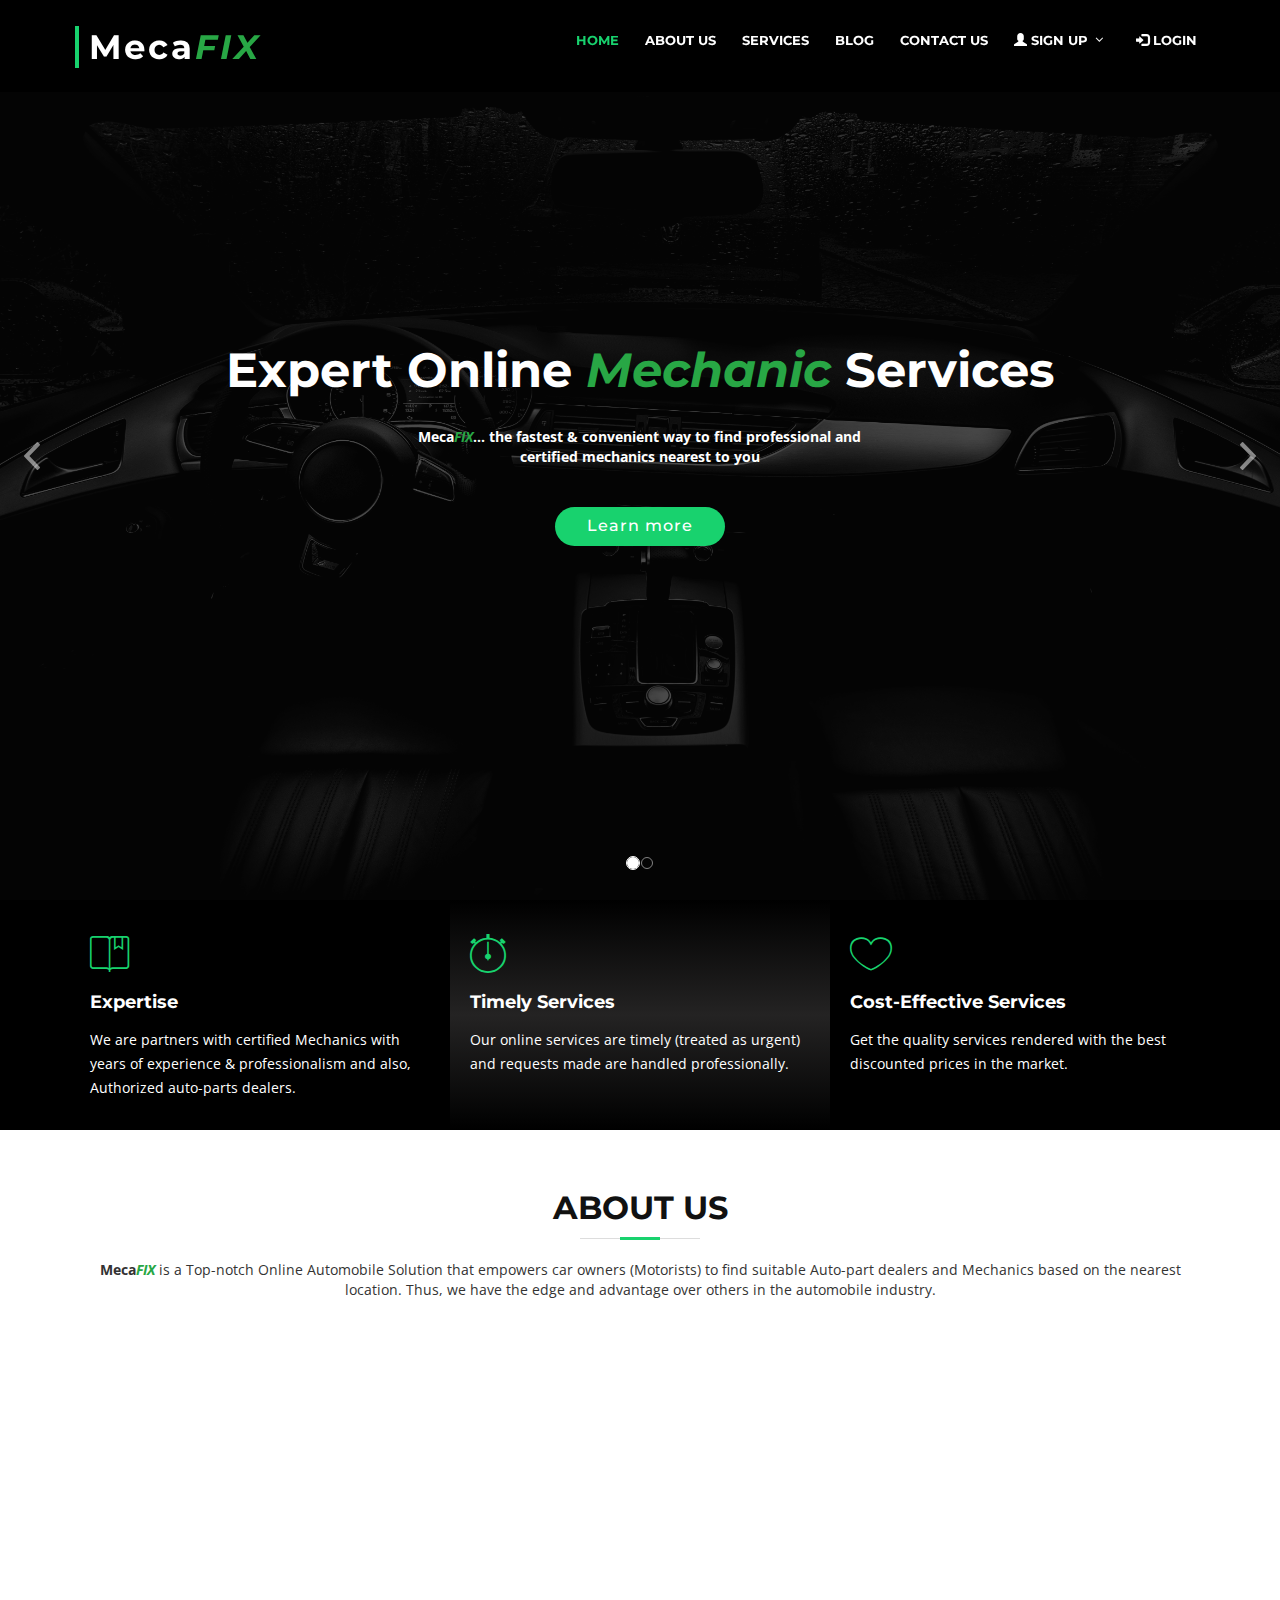
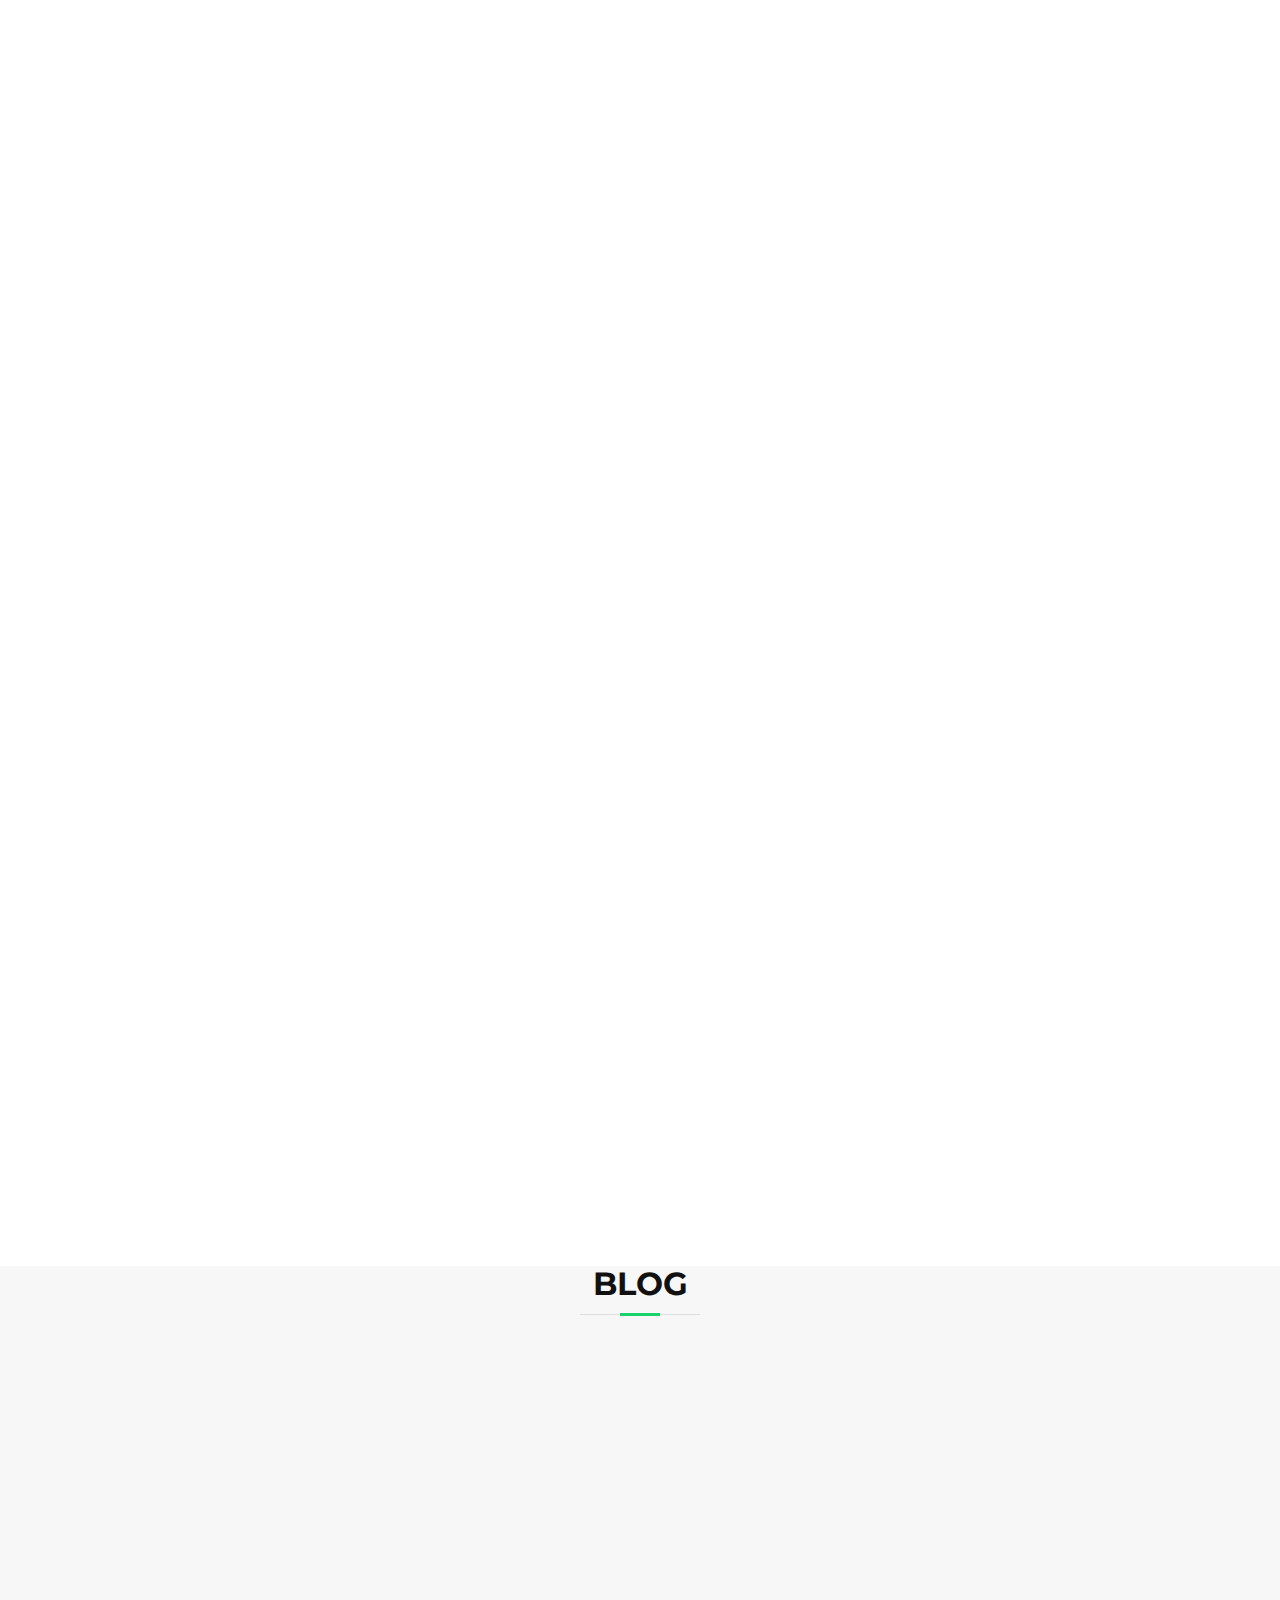
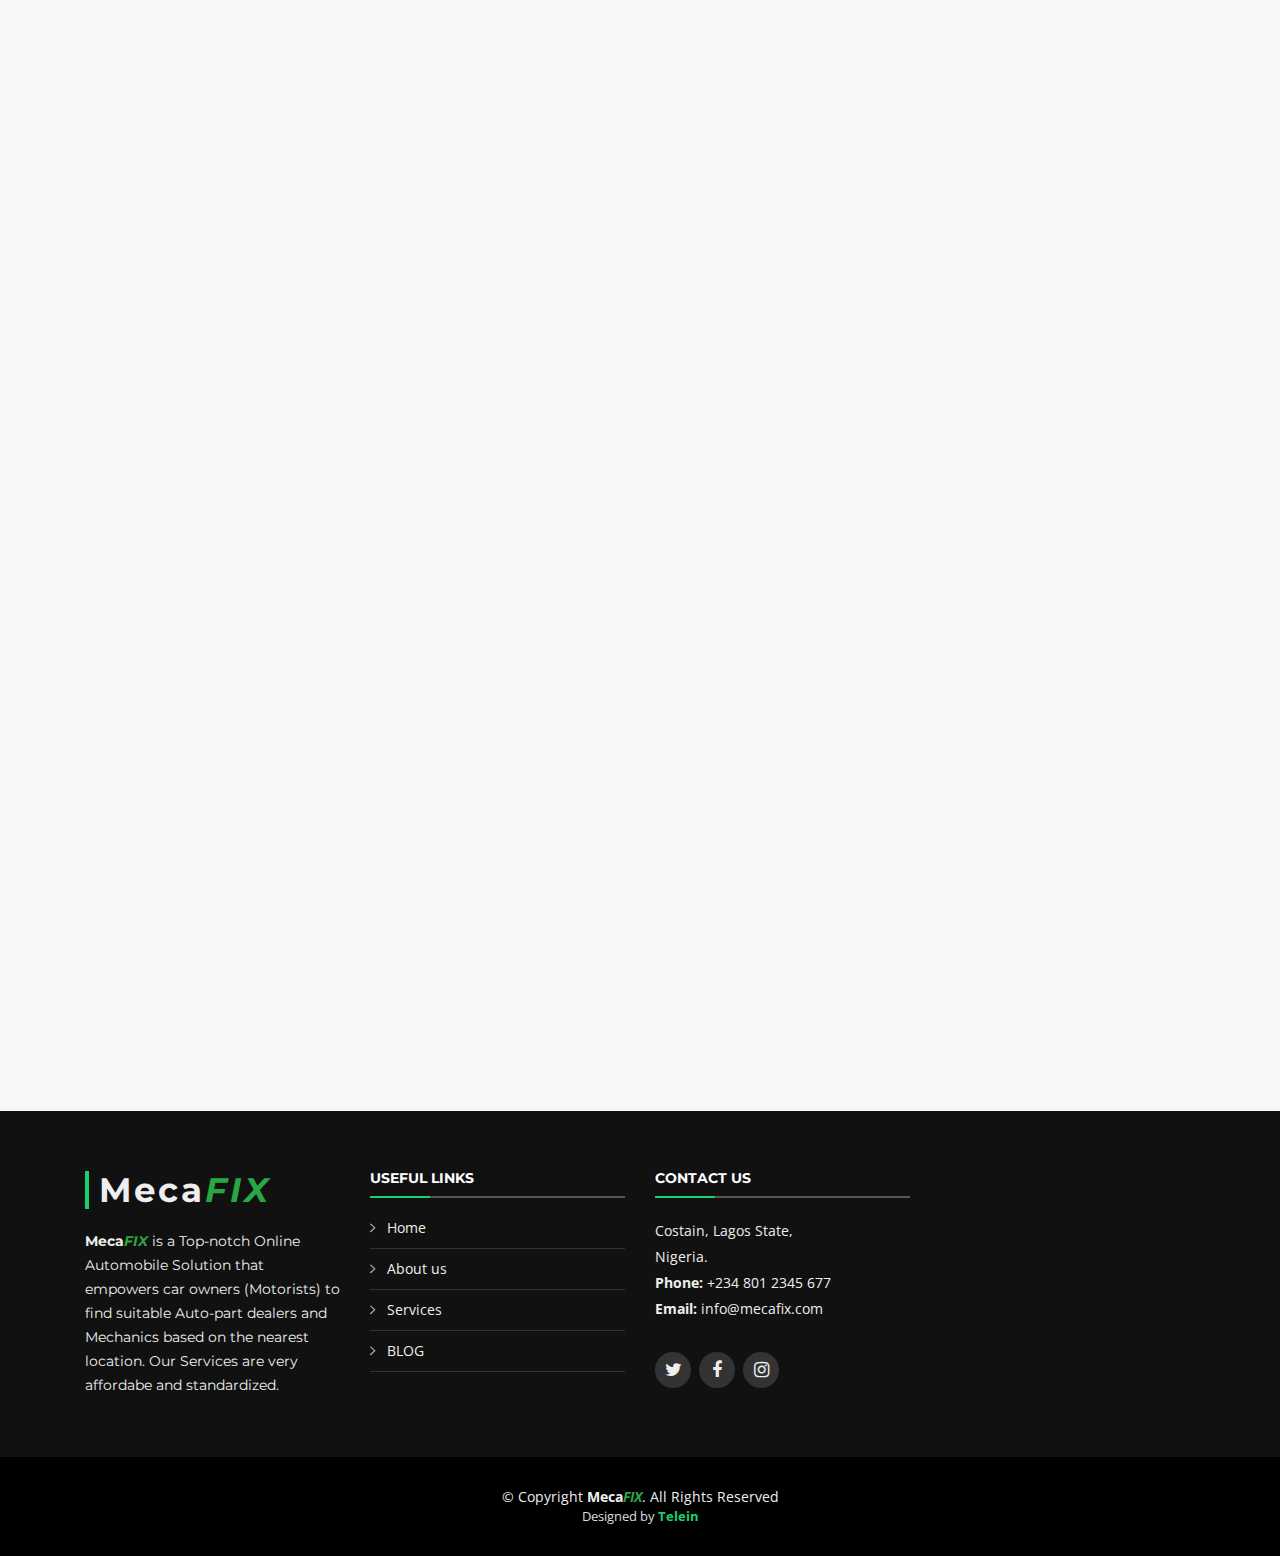
<file: index.html>
<!DOCTYPE html>
<html lang="en">
<head>
  <meta charset="utf-8">
  <title>HOME | MecaFIX</title>
  <meta content="width=device-width, initial-scale=1.0" name="viewport">
  <meta content="" name="keywords">
  <meta content="" name="description">

  <!-- Favicons -->
  <!-- <link href="img/favicon.png" rel="icon">
  <link href="img/apple-touch-icon.png" rel="apple-touch-icon"> -->

  <!-- Google Fonts -->
  <link href="https://fonts.googleapis.com/css?family=Open+Sans:300,300i,400,400i,700,700i|Montserrat:300,400,500,700" rel="stylesheet">

  <!-- Bootstrap CSS File -->
  <link href="lib/bootstrap/css/bootstrap.min.css" rel="stylesheet">
  <link rel="stylesheet" href="https://maxcdn.bootstrapcdn.com/bootstrap/3.4.1/css/bootstrap.min.css">
  <script src="https://ajax.googleapis.com/ajax/libs/jquery/3.4.1/jquery.min.js"></script>
  <script src="https://maxcdn.bootstrapcdn.com/bootstrap/3.4.1/js/bootstrap.min.js"></script>

  <!-- Libraries CSS Files -->
  <link href="lib/font-awesome/css/font-awesome.min.css" rel="stylesheet">
  <link href="lib/animate/animate.min.css" rel="stylesheet">
  <link href="lib/ionicons/css/ionicons.min.css" rel="stylesheet">
  <link href="lib/owlcarousel/assets/owl.carousel.min.css" rel="stylesheet">
  <link href="lib/lightbox/css/lightbox.min.css" rel="stylesheet">

  <!-- Main Stylesheet File -->
  <link href="css/style.css" rel="stylesheet">
</head>
<body>

  <!--==========================
    Header
  ============================-->
  <header id="header">
    <div class="container-fluid">

      <div id="logo" class="pull-left">
        <h1><a href="#intro" class="scrollto">Meca<i class="text text-success">FIX</i></a></h1>
        <!-- Uncomment below if you prefer to use an image logo -->
        <!-- <a href="#intro"><img src="img/logo.png" alt="" title="" /></a>-->
      </div>

      <nav id="nav-menu-container">
        <ul class="nav-menu">
          <li class="menu-active"><a href="#intro">Home</a></li>
          <li><a href="#about">About Us</a></li>
          <li><a href="#services">Services</a></li>
          <li><a href="#blog">BLOG</a></li>
          <!-- <li><a href="#team">Team</a></li> -->
          <li><a href="#contact">Contact Us</a></li>
          <li class="drop-down"><a href="#" ><span class="glyphicon glyphicon-user"></span> Sign Up</a>
            <ul>
              <li><a href="motorist.html" >Motorist</a></li>
              <li><a href="mechanic.html" >Mechanic</a></li>
              <li><a href="partsdealer.html" >Parts Dealer</a></li>
            </ul>
          </li>
          <li><a href="login.html" ><span class="glyphicon glyphicon-log-in"></span> Login</a></li>
        </ul>        
      </nav><!-- #nav-menu-container -->         
    </div>
  </header><!-- #header -->

  <!--==========================
    Intro Section
  ============================-->
  <section id="intro">
    <div class="intro-container">
      <div id="introCarousel" class="carousel  slide carousel-fade" data-ride="carousel">

        <ol class="carousel-indicators"></ol>

        <div class="carousel-inner" role="listbox">

          <div class="carousel-item active">
            <div class="carousel-background"><img src="img/mecafixhome.jpg" alt=""></div>
            <div class="carousel-container">
              <div class="carousel-content">
                <h2>Expert Online <i class="text text-success">Mechanic</i> Services</h2>
                <p><b>Meca<i class="text text-success">FIX</i>... the fastest & convenient way to find professional and certified mechanics nearest to you</b></p>
                <a href="#featured-services" class="btn-get-started scrollto">Learn more</a>
              </div>
            </div>
          </div>

          <div class="carousel-item">
            <div class="carousel-background"><img src="img/mecafixhome.jpg" alt=""></div>
            <div class="carousel-container">
              <div class="carousel-content">
                <h2>Authorized Auto-Parts Dealers</h2>
                <p><b>Find genuine car spare-parts from Meca<i class="text text-success">FIX</i> authorized A-list dealers nearest to your location</b></p>
                <a href="#featured-services" class="btn-get-started scrollto">Learn more</a>
              </div>
            </div>
          </div>
        </div>  
        <a class="carousel-control-prev" href="#introCarousel" role="button" data-slide="prev">
          <span class="carousel-control-prev-icon ion-chevron-left" aria-hidden="true"></span>
          <span class="sr-only">Previous</span>
        </a>

        <a class="carousel-control-next" href="#introCarousel" role="button" data-slide="next">
          <span class="carousel-control-next-icon ion-chevron-right" aria-hidden="true"></span>
          <span class="sr-only">Next</span>
        </a>

      </div>
    </div>
  </section><!-- #intro -->

  <main id="main">

    <!--==========================
      Featured Services Section
    ============================-->
    <section id="featured-services">
      <div class="container">
        <div class="row">

          <div class="col-lg-4 box">
            <i class="ion-ios-bookmarks-outline"></i>
            <h4 class="title"><a href="#"><b>Expertise</b></a></a></h4>
            <p class="description">We are partners with certified Mechanics with years of experience & professionalism and also, Authorized auto-parts dealers.</p>

          </div>

          <div class="col-lg-4 box box-bg">
            <i class="ion-ios-stopwatch-outline"></i>
            <h4 class="title"><a href="#"><b>Timely Services</b></a></a></h4>
            <p class="description">Our online services are timely (treated as urgent) and requests made are handled professionally.</p>
          </div>

          <div class="col-lg-4 box">
            <i class="ion-ios-heart-outline"></i>
            <h4 class="title"><a href="#"><b>Cost-Effective Services</b></a></h4>
            <p class="description">Get the quality services rendered with the best discounted prices in the market.</p>
          </div>

        </div>
      </div>
    </section><!-- #featured-services -->

    <!--==========================
      About Us Section
    ============================-->
    <section id="about">
      <div class="container">

        <header class="section-header">
          <h3>About Us</h3>
          <p><b>Meca<i class="text text-success">FIX</i></b> is a Top-notch Online Automobile Solution that empowers car owners (Motorists) to find suitable Auto-part dealers and Mechanics based on the nearest location. Thus, we have the edge and advantage over others in the automobile industry. </p>
        </header>

        <div class="row about-cols">

          <div class="col-md-4 wow fadeInUp">
            <div class="about-col">
              <div class="img">
                <img src="img/my mission.JPG" alt="" class="img-fluid">
                <div class="icon"><i class="ion-ios-speedometer-outline"></i></div>
              </div>
              <h2 class="title"><a href="#">Our Mission</a></h2>
              <p>
                Mecafix exist to help our customers care for and extend the life of their automobile investment through our professional mechanics and the use of latest technology to connect our users to expert from anywhere,any time in a very easy way.
              </p>
            </div>
          </div>

          <div class="col-md-4 wow fadeInUp" data-wow-delay="0.1s">
            <div class="about-col">
              <div class="img">
                <img src="img/OUR PLAN.jpeg" alt="" class="img-fluid">
                <div class="icon"><i class="ion-ios-list-outline"></i></div>
              </div>
              <h2 class="title"><a href="#">Our Plan</a></h2>
              <p>
            Our plan is to embrace the following guiding values: Honesty,Intergrity,Respect for customers and employees and quality in all we do to achieve the number one repair facility in Nigeria.
              </p>
            </div>
          </div>

          <div class="col-md-4 wow fadeInUp" data-wow-delay="0.2s">
            <div class="about-col">
              <div class="img">
                <img src="img/my vision.JPG" alt="" class="img-fluid">
                <div class="icon"><i class="ion-ios-eye-outline"></i></div>
              </div>
              <h2 class="title"><a href="#">Our Vision</a></h2>
              <p>
            Our Vision is to make  Mecafix  the preffered Auto Repair in Nigeria by providing extraordinary customer service that exceeds customer expectations and thus make us the best always.
              </p>
            </div> 
          </div>

        </div>

      </div>
    </section><!-- #about -->

    <!--==========================
      Services Section
    ============================-->
    <section id="services">
      <div class="container">

        <header class="section-header wow fadeInUp">
          <h3>Services</h>
        </header>

        <div class="row">

          <div class="row">

            <div class="col-lg-4 col-md-6 box wow bounceInUp" data-wow-duration="1.4s">
              <div class="img">
                <img src="img/stranded2.jpg" alt="" class="img-fluid">
              </div>
              <h3 class="title"><a href="">Motorists</a></h3>
              <p class="description">As a motorist, Meca<i style="color: lightseagreen;">FIX</i> lets you easily find a genuine spare part dealer, links you up with a reputable mechanic near you and helps you diagnose problems in your car.</p>
            </div>
  
            <div class="col-lg-4 col-md-6 box wow bounceInUp" data-wow-duration="1.4s">
              <div class="img">
                <img src="img/mechanic.jpg" alt="" class="img-fluid" style="width: 100%;">
              </div>
              <h3 class="title"><a href="">Auto Garages & Dealers</a></h3>
              <p class="description">As a mechanic, garage owner or a part dealer, Meca<i style="color: lightseagreen;">FIX</i> links you up with thousands of motorists using the website thereby guaranteeing you increased revenue.</p>
            </div>
  
            <div class="col-lg-4 col-md-6 box wow bounceInUp" data-wow-duration="1.4s">
              <div class="img">
                <img src="img/carbatteriesservice.jpg" alt="" class="img-fluid">
              </div>
              <h3 class="title"><a href="">Car Battery Replacement Service</a></h3>
              <p class="description">For the best time to change your car battery, contact our professional mechanics at Meca<i style="color: lightseagreen;">FIX</i>. Our mechanics, upon request from our customers, are ready to fix the defects or replace your car battery as well as provide the service of replacing the car battery and guidance on choosing the best and most suitable battery for your car.</p>
            </div>
          <!-- <div class="col-lg-4 col-md-6 box wow bounceInUp" data-wow-delay="0.1s" data-wow-duration="1.4s">
            <div class="icon"><i class="ion-ios-speedometer-outline"></i></div>
            <h4 class="title"><a href="">Magni Dolores</a></h4>
            <p class="description">Excepteur sint occaecat cupidatat non proident, sunt in culpa qui officia deserunt mollit anim id est laborum</p>
          </div>
          <div class="col-lg-4 col-md-6 box wow bounceInUp" data-wow-delay="0.1s" data-wow-duration="1.4s">
            <div class="icon"><i class="ion-ios-barcode-outline"></i></div>
            <h4 class="title"><a href="">Nemo Enim</a></h4>
            <p class="description">At vero eos et accusamus et iusto odio dignissimos ducimus qui blanditiis praesentium voluptatum deleniti atque</p>
          </div>
          <div class="col-lg-4 col-md-6 box wow bounceInUp" data-wow-delay="0.1s" data-wow-duration="1.4s">
            <div class="icon"><i class="ion-ios-people-outline"></i></div>
            <h4 class="title"><a href="">Eiusmod Tempor</a></h4>
            <p class="description">Et harum quidem rerum facilis est et expedita distinctio. Nam libero tempore, cum soluta nobis est eligendi</p>
          </div> -->

        </div>

      </div>
    </section><!-- #services -->

    <!--==========================
      Join Us Section
    ============================-->
    <!-- <section id="call-to-action" class="wow fadeIn">
      <div class="container text-center">
        <h3>Join Us</h3>
        <p> Duis aute irure dolor in reprehenderit in voluptate velit esse cillum dolore eu fugiat nulla pariatur. Excepteur sint occaecat cupidatat non proident, sunt in culpa qui officia deserunt mollit anim id est laborum.</p>
        <a class="cta-btn" href="#">Register</a>
      </div>
    </section> -->

    <!--==========================
      Skills Section
    ============================-->
    <!-- <section id="skills">
      <div class="container">

        <header class="section-header">
          <h3>Our Skills</h3>
          <p>Lorem ipsum dolor sit amet, consectetur adipiscing elit, sed do eiusmod tempor incididunt ut labore et dolore magna aliqua. Ut enim ad minim veniam, quis nostrud exercitation ullamco laboris nisi ut aliquip</p>
        </header>

        <div class="skills-content">

          <div class="progress">
            <div class="progress-bar bg-success" role="progressbar" aria-valuenow="100" aria-valuemin="0" aria-valuemax="100">
              <span class="skill">HTML <i class="val">100%</i></span>
            </div>
          </div>

          <div class="progress">
            <div class="progress-bar bg-info" role="progressbar" aria-valuenow="90" aria-valuemin="0" aria-valuemax="100">
              <span class="skill">CSS <i class="val">90%</i></span>
            </div>
          </div>

          <div class="progress">
            <div class="progress-bar bg-warning" role="progressbar" aria-valuenow="75" aria-valuemin="0" aria-valuemax="100">
              <span class="skill">JavaScript <i class="val">75%</i></span>
            </div>
          </div>

          <div class="progress">
            <div class="progress-bar bg-danger" role="progressbar" aria-valuenow="55" aria-valuemin="0" aria-valuemax="100">
              <span class="skill">Photoshop <i class="val">55%</i></span>
            </div>
          </div>

        </div>

      </div>
    </section> -->

    <!--==========================
      Facts Section
    ============================-->
    <section id="facts"  class="wow fadeIn">
      <div class="container">

        <header class="section-header">
          <h3>Facts</h3>
          <!-- <p>Sed ut perspiciatis unde omnis iste natus error sit voluptatem accusantium doloremque</p> -->
        </header>

        <div class="row counters">

  				<div class="col-lg-3 col-6 text-center">
            <span data-toggle="counter-up">300</span>
            <p>Users</p>
  				</div>

          <div class="col-lg-3 col-6 text-center">
            <span data-toggle="counter-up">100</span>
            <p>Mechanics</p>
  				</div>

          <div class="col-lg-3 col-6 text-center">
            <span data-toggle="counter-up">220</span>
            <p>Auto-Parts Dealers</p>
  				</div>

          <div class="col-lg-3 col-6 text-center">
            <span data-toggle="counter-up">24</span>
            <p>Hours of Support</p>
  				</div>

  			</div>

      </div>
    </section><!-- #facts -->

    <!--==========================
      Blog Section
    ============================-->
    <section id="blog"  class="section-bg" >
      <div class="container">

        <header class="section-header">
          <h3 class="section-title">BLOG</h3>
        </header>

        <div class="row">
          <div class="col-lg-12">
            <ul id="portfolio-flters">
              <!-- <li data-filter="*" class="filter-active">All</li>
              <li data-filter=".filter-app">App</li>
              <li data-filter=".filter-card">Card</li>
              <li data-filter=".filter-web">Web</li> -->
            </ul>
          </div>
        </div>

        <div class="row portfolio-container">

          <div class="col-lg-4 col-md-6 portfolio-item filter-app wow fadeInUp">
            <div class="portfolio-wrap">
              <figure>
                <img src="img/carmaintain.jpeg" class="img-fluid" alt="">
                <a href="img/carmaintain.jpeg" data-lightbox="portfolio" data-title="App 1" class="link-preview" title="Preview"><i class="ion ion-eye"></i></a>
                <a href="#" class="link-details" title="More Details"><i class="ion ion-android-open"></i></a>
              </figure>

              <div class="portfolio-info">
                <h4><a href="#">Tips for Car Maintainance</a></h4>
                <p></p>
              </div>
            </div>
          </div>

          <div class="col-lg-4 col-md-6 portfolio-item filter-web wow fadeInUp" data-wow-delay="0.1s">
            <div class="portfolio-wrap">
              <figure>
                <img src="img/oil.jpeg" class="img-fluid" alt="">
                <a href="img/oil.jpeg" class="link-preview" data-lightbox="portfolio" data-title="Web 3" title="Preview"><i class="ion ion-eye"></i></a>
                <a href="#" class="link-details" title="More Details"><i class="ion ion-android-open"></i></a>
              </figure>

              <div class="portfolio-info">
                <h4><a href="#">How to change engine oil</a></h4>
                <p></p>
              </div>
            </div>
          </div>

          <div class="col-lg-4 col-md-6 portfolio-item filter-app wow fadeInUp" data-wow-delay="0.2s">
            <div class="portfolio-wrap">
              <figure>
                <img src="img/TIRE.jpg" class="img-fluid" alt="" height="">
                <a href="img/TIRE.jpg" class="link-preview" data-lightbox="portfolio" data-title="App 2" title="Preview"><i class="ion ion-eye"></i></a>
                <a href="#" class="link-details" title="More Details"><i class="ion ion-android-open"></i></a>
              </figure>

              <div class="portfolio-info">
                <h4><a href="#">How to identify genuine tyres</a></h4>
                <p></p>
              </div>
            </div>
          </div>

          <div class="col-lg-4 col-md-6 portfolio-item filter-card wow fadeInUp">
            <div class="portfolio-wrap">
              <figure>
                <img src="img/change tyre.JPG" class="img-fluid" alt="">
                <a href="img/change tyre.JPG" class="link-preview" data-lightbox="portfolio" data-title="Card 2" title="Preview"><i class="ion ion-eye"></i></a>
                <a href="#" class="link-details" title="More Details"><i class="ion ion-android-open"></i></a>
              </figure>

              <div class="portfolio-info">
                <h4><a href="#">Easiest way to change car tyre</a></h4>
                <p></p>
              </div>
            </div>
          </div>

          <div class="col-lg-4 col-md-6 portfolio-item filter-web wow fadeInUp" data-wow-delay="0.1s">
            <div class="portfolio-wrap">
              <figure>
                <img src="img/store (2).jpeg" class="img-fluid" alt="">
                <a href="img/store (2).jpeg" class="link-preview" data-lightbox="portfolio" data-title="Web 2" title="Preview"><i class="ion ion-eye"></i></a>
                <a href="#" class="link-details" title="More Details"><i class="ion ion-android-open"></i></a>
              </figure>

              <div class="portfolio-info">
                <h4><a href="#">Car spare parts store</a></h4>
                <p></p>
              </div>
            </div>
          </div>

          <div class="col-lg-4 col-md-6 portfolio-item filter-app wow fadeInUp" data-wow-delay="0.2s">
            <div class="portfolio-wrap">
              <figure>
                <img src="img/over heating.jpeg" class="img-fluid" alt="">
                <a href="img/over heating.jpeg" class="link-preview" data-lightbox="portfolio" data-title="App 3" title="Preview"><i class="ion ion-eye"></i></a>
                <a href="#" class="link-details" title="More Details"><i class="ion ion-android-open"></i></a>
              </figure>

              <div class="portfolio-info">
                <h4><a href="#"> Overheated Engine? </a></h4>
                
              </div>
            </div>
          </div>
      </div>

    <!--==========================
      Clients Section
    ============================-->
    <!-- <section id="clients" class="wow fadeInUp">
      <div class="container">

        <header class="section-header">
          <h3>Our Clients</h3>
        </header>

        <div class="owl-carousel clients-carousel">
          <img src="img/clients/client-1.png" alt="">
          <img src="img/clients/client-2.png" alt="">
          <img src="img/clients/client-3.png" alt="">
          <img src="img/clients/client-4.png" alt="">
          <img src="img/clients/client-5.png" alt="">
          <img src="img/clients/client-6.png" alt="">
          <img src="img/clients/client-7.png" alt="">
          <img src="img/clients/client-8.png" alt="">
        </div>

      </div>
    </section>#clients -->

    <!--==========================
      Clients Section
    ============================-->
    <!-- <section id="testimonials" class="section-bg wow fadeInUp">
      <div class="container">

        <header class="section-header">
          <h3>Testimonials</h3>
        </header>

        <div class="owl-carousel testimonials-carousel">

          <div class="testimonial-item">
            <img src="img/testimonial-1.jpg" class="testimonial-img" alt="">
            <h3>Saul Goodman</h3>
            <h4>Ceo &amp; Founder</h4>
            <p>
              <img src="img/quote-sign-left.png" class="quote-sign-left" alt="">
              Proin iaculis purus consequat sem cure digni ssim donec porttitora entum suscipit rhoncus. Accusantium quam, ultricies eget id, aliquam eget nibh et. Maecen aliquam, risus at semper.
              <img src="img/quote-sign-right.png" class="quote-sign-right" alt="">
            </p>
          </div>

          <div class="testimonial-item">
            <img src="img/testimonial-2.jpg" class="testimonial-img" alt="">
            <h3>Sara Wilsson</h3>
            <h4>Designer</h4>
            <p>
              <img src="img/quote-sign-left.png" class="quote-sign-left" alt="">
              Export tempor illum tamen malis malis eram quae irure esse labore quem cillum quid cillum eram malis quorum velit fore eram velit sunt aliqua noster fugiat irure amet legam anim culpa.
              <img src="img/quote-sign-right.png" class="quote-sign-right" alt="">
            </p>
          </div>

          <div class="testimonial-item">
            <img src="img/testimonial-3.jpg" class="testimonial-img" alt="">
            <h3>Jena Karlis</h3>
            <h4>Store Owner</h4>
            <p>
              <img src="img/quote-sign-left.png" class="quote-sign-left" alt="">
              Enim nisi quem export duis labore cillum quae magna enim sint quorum nulla quem veniam duis minim tempor labore quem eram duis noster aute amet eram fore quis sint minim.
              <img src="img/quote-sign-right.png" class="quote-sign-right" alt="">
            </p>
          </div>

          <div class="testimonial-item">
            <img src="img/testimonial-4.jpg" class="testimonial-img" alt="">
            <h3>Matt Brandon</h3>
            <h4>Freelancer</h4>
            <p>
              <img src="img/quote-sign-left.png" class="quote-sign-left" alt="">
              Fugiat enim eram quae cillum dolore dolor amet nulla culpa multos export minim fugiat minim velit minim dolor enim duis veniam ipsum anim magna sunt elit fore quem dolore labore illum veniam.
              <img src="img/quote-sign-right.png" class="quote-sign-right" alt="">
            </p>
          </div>

          <div class="testimonial-item">
            <img src="img/testimonial-5.jpg" class="testimonial-img" alt="">
            <h3>John Larson</h3>
            <h4>Entrepreneur</h4>
            <p>
              <img src="img/quote-sign-left.png" class="quote-sign-left" alt="">
              Quis quorum aliqua sint quem legam fore sunt eram irure aliqua veniam tempor noster veniam enim culpa labore duis sunt culpa nulla illum cillum fugiat legam esse veniam culpa fore nisi cillum quid.
              <img src="img/quote-sign-right.png" class="quote-sign-right" alt="">
            </p>
          </div>

        </div>

      </div>
    </section>#testimonials -->

    <!--==========================
      Team Section
    ============================-->
    <!-- <section id="team">
      <div class="container">
        <div class="section-header wow fadeInUp">
          <h3>Team</h3>
          <p>Sed ut perspiciatis unde omnis iste natus error sit voluptatem accusantium doloremque</p>
        </div>

        <div class="row">

          <div class="col-lg-3 col-md-6 wow fadeInUp">
            <div class="member">
              <img src="img/team-1.jpg" class="img-fluid" alt="">
              <div class="member-info">
                <div class="member-info-content">
                  <h4>Walter White</h4>
                  <span>Chief Executive Officer</span>
                  <div class="social">
                    <a href=""><i class="fa fa-twitter"></i></a>
                    <a href=""><i class="fa fa-facebook"></i></a>
                    <a href=""><i class="fa fa-google-plus"></i></a>
                    <a href=""><i class="fa fa-linkedin"></i></a>
                  </div>
                </div>
              </div>
            </div>
          </div>

          <div class="col-lg-3 col-md-6 wow fadeInUp" data-wow-delay="0.1s">
            <div class="member">
              <img src="img/team-2.jpg" class="img-fluid" alt="">
              <div class="member-info">
                <div class="member-info-content">
                  <h4>Sarah Jhonson</h4>
                  <span>Product Manager</span>
                  <div class="social">
                    <a href=""><i class="fa fa-twitter"></i></a>
                    <a href=""><i class="fa fa-facebook"></i></a>
                    <a href=""><i class="fa fa-google-plus"></i></a>
                    <a href=""><i class="fa fa-linkedin"></i></a>
                  </div>
                </div>
              </div>
            </div>
          </div>

          <div class="col-lg-3 col-md-6 wow fadeInUp" data-wow-delay="0.2s">
            <div class="member">
              <img src="img/team-3.jpg" class="img-fluid" alt="">
              <div class="member-info">
                <div class="member-info-content">
                  <h4>William Anderson</h4>
                  <span>CTO</span>
                  <div class="social">
                    <a href=""><i class="fa fa-twitter"></i></a>
                    <a href=""><i class="fa fa-facebook"></i></a>
                    <a href=""><i class="fa fa-google-plus"></i></a>
                    <a href=""><i class="fa fa-linkedin"></i></a>
                  </div>
                </div>
              </div>
            </div>
          </div>

          <div class="col-lg-3 col-md-6 wow fadeInUp" data-wow-delay="0.3s">
            <div class="member">
              <img src="img/team-4.jpg" class="img-fluid" alt="">
              <div class="member-info">
                <div class="member-info-content">
                  <h4>Amanda Jepson</h4>
                  <span>Accountant</span>
                  <div class="social">
                    <a href=""><i class="fa fa-twitter"></i></a>
                    <a href=""><i class="fa fa-facebook"></i></a>
                    <a href=""><i class="fa fa-google-plus"></i></a>
                    <a href=""><i class="fa fa-linkedin"></i></a>
                  </div>
                </div>
              </div>
            </div>
          </div>

        </div>

      </div>
    </section>#team -->

    <!--==========================
      Contact Section
    ============================-->
    <section id="contact" class="section-bg wow fadeInUp">
      <div class="container">

        <div class="section-header">
          <h3>Contact Us</h3>
        </div>

        <div class="row contact-info">

          <div class="col-md-4">
            <div class="contact-address">
              <i class="ion-ios-location-outline"></i>
              <h3>Address</h3>
              <address>42 Adams Street, Costain, Lagos State, Nigeria</address>
            </div>
          </div>

          <div class="col-md-4">
            <div class="contact-phone">
              <i class="ion-ios-telephone-outline"></i>
              <h3>Phone Number</h3>
              <p><a href="tel:+2348012345677">+234 801 2345 677</a></p>
            </div>
          </div>

          <div class="col-md-4">
            <div class="contact-email">
              <i class="ion-ios-email-outline"></i>
              <h3>Email</h3>
              <p><a href="mailto:info@mecafix.com">info@mecafix.com</a></p>
            </div>
          </div>

        </div>

        <div class="form">
          <div id="sendmessage">Your message has been sent. Thank you!</div>
          <div id="errormessage"></div>
          <form action="" method="post" role="form" class="contactForm">
            <div class="form-row">
              <div class="form-group col-md-6">
                <input type="text" name="name" class="form-control" id="name" placeholder="Your Name" data-rule="minlen:4" data-msg="Please enter at least 4 chars" />
                <div class="validation"></div>
              </div>
              <div class="form-group col-md-6">
                <input type="email" class="form-control" name="email" id="email" placeholder="Your Email" data-rule="email" data-msg="Please enter a valid email" />
                <div class="validation"></div>
              </div>
            </div>
            <div class="form-group">
              <input type="text" class="form-control" name="subject" id="subject" placeholder="Subject" data-rule="minlen:4" data-msg="Please enter at least 8 chars of subject" />
              <div class="validation"></div>
            </div>
            <div class="form-group">
              <textarea class="form-control" name="message" rows="5" data-rule="required" data-msg="Please write something for us" placeholder="Message"></textarea>
              <div class="validation"></div>
            </div>
            <div class="text-center"><button type="submit">Send Message</button></div>
          </form>
        </div>

      </div>
    </section><!-- #contact -->

  </main>

  <!--==========================
    Footer
  ============================-->
  <footer id="footer">
    <div class="footer-top">
      <div class="container">
        <div class="row">

          <div class="col-lg-3 col-md-6 footer-info">
            <h3>Meca<i class="text text-success">FIX</i></h3>
            <p><b>Meca<i class="text text-success">FIX</i></b> is a Top-notch Online Automobile Solution that empowers car owners (Motorists) to find suitable Auto-part dealers and Mechanics based on the nearest location. Our Services are very affordabe and standardized.</p>
          </div>

          <div class="col-lg-3 col-md-6 footer-links">
            <h4>Useful Links</h4>
            <ul>
              <li><i class="ion-ios-arrow-right"></i> <a href="#">Home</a></li>
              <li><i class="ion-ios-arrow-right"></i> <a href="#about">About us</a></li>
              <li><i class="ion-ios-arrow-right"></i> <a href="#services">Services</a></li>
              <li><i class="ion-ios-arrow-right"></i> <a href="#Blog">BLOG</a></li>
            </ul>
          </div>

          <div class="col-lg-3 col-md-6 footer-contact">
            <h4>Contact Us</h4>
            <p>
              Costain, Lagos State,<br>
              Nigeria. <br>
              <strong>Phone:</strong> +234 801 2345 677<br>
              <strong>Email:</strong> info@mecafix.com<br>
            </p>

            <div class="social-links">
              <a href="#" class="twitter"><i class="fa fa-twitter"></i></a>
              <a href="#" class="facebook"><i class="fa fa-facebook"></i></a>
              <a href="#" class="instagram"><i class="fa fa-instagram"></i></a>
            </div>

          </div>

          <!-- <div class="col-lg-3 col-md-6 footer-newsletter">
            <h4>Our Newsletter</h4>
            <p>Tamen quem nulla quae legam multos aute sint culpa legam noster magna veniam enim veniam illum dolore legam minim quorum culpa amet magna export quem marada parida nodela caramase seza.</p>
            <form action="" method="post">
              <input type="email" name="email"><input type="submit"  value="Subscribe">
            </form>
          </div> -->

        </div>
      </div>
    </div>

    <div class="container">
      <div class="copyright">
        &copy; Copyright <strong>Meca<i class="text text-success">FIX</i></strong>. All Rights Reserved
      </div>
      <div class="credits">
        Designed by <a href="#"><b>Telein</b></a>
      </div>
    </div>
  </footer><!-- #footer -->

  <a href="#" class="back-to-top"><i class="fa fa-chevron-up"></i></a>
  <!-- Uncomment below i you want to use a preloader -->
  <!-- <div id="preloader"></div> -->

  <!-- JavaScript Libraries -->
  <script src="lib/jquery/jquery.min.js"></script>
  <script src="lib/jquery/jquery-migrate.min.js"></script>
  <script src="lib/bootstrap/js/bootstrap.bundle.min.js"></script>
  <script src="lib/easing/easing.min.js"></script>
  <script src="lib/superfish/hoverIntent.js"></script>
  <script src="lib/superfish/superfish.min.js"></script>
  <script src="lib/wow/wow.min.js"></script>
  <script src="lib/waypoints/waypoints.min.js"></script>
  <script src="lib/counterup/counterup.min.js"></script>
  <script src="lib/owlcarousel/owl.carousel.min.js"></script>
  <script src="lib/isotope/isotope.pkgd.min.js"></script>
  <script src="lib/lightbox/js/lightbox.min.js"></script>
  <script src="lib/touchSwipe/jquery.touchSwipe.min.js"></script>
  <!-- Contact Form JavaScript File -->
  <script src="contactform/contactform.js"></script>

  <!-- Template Main Javascript File -->
  <script src="js/main.js"></script>

</body>
</html>
</file>
<file: css/style.css>
/*
  Theme Name: BizPage
  Theme URL: https://bootstrapmade.com/bizpage-bootstrap-business-template/
  Author: BootstrapMade.com
  License: https://bootstrapmade.com/license/
*/

/*--------------------------------------------------------------
# General
--------------------------------------------------------------*/

body {
  background: #fff;
  color: #666666;
  font-family: "Open Sans", sans-serif;
}

a {
  color: #18d26e;
  transition: 0.5s;
}

a:hover,
a:active,
a:focus {
  color: #18d36e;
  outline: none;
  text-decoration: none;
}

p {
  padding: 0;
  margin: 0 0 30px 0;
}

h1,
h2,
h3,
h4,
h5,
h6 {
  font-family: "Montserrat", sans-serif;
  font-weight: 400;
  margin: 0 0 20px 0;
  padding: 0;
}

/* Back to top button */

.back-to-top {
  position: fixed;
  display: none;
  background: #18d26e;
  color: #fff;
  width: 44px;
  height: 44px;
  text-align: center;
  line-height: 1;
  font-size: 16px;
  border-radius: 50%;
  right: 15px;
  bottom: 15px;
  transition: background 0.5s;
  z-index: 11;
}

.back-to-top i {
  padding-top: 12px;
  color: #fff;
}

/* Prelaoder */

#preloader {
  position: fixed;
  top: 0;
  left: 0;
  right: 0;
  bottom: 0;
  z-index: 9999;
  overflow: hidden;
  background: #fff;
}

#preloader:before {
  content: "";
  position: fixed;
  top: calc(50% - 30px);
  left: calc(50% - 30px);
  border: 6px solid #f2f2f2;
  border-top: 6px solid #18d26e;
  border-radius: 50%;
  width: 60px;
  height: 60px;
  -webkit-animation: animate-preloader 1s linear infinite;
  animation: animate-preloader 1s linear infinite;
}

@-webkit-keyframes animate-preloader {
  0% {
    -webkit-transform: rotate(0deg);
    transform: rotate(0deg);
  }

  100% {
    -webkit-transform: rotate(360deg);
    transform: rotate(360deg);
  }
}

@keyframes animate-preloader {
  0% {
    -webkit-transform: rotate(0deg);
    transform: rotate(0deg);
  }

  100% {
    -webkit-transform: rotate(360deg);
    transform: rotate(360deg);
  }
}

/*--------------------------------------------------------------
# Header
--------------------------------------------------------------*/

#header {
  padding: 30px 0;
  height: 92px;
  position: fixed;
  left: 0;
  top: 0;
  right: 0;
  transition: all 0.5s;
  z-index: 997;
  background-color:rgba(0, 0, 0, 0.9);
}

#header.header-scrolled {
  background: rgba(0, 0, 0, 0.9);
  padding: 20px 0;
  height: 72px;
  transition: all 0.5s;
}

#header #logo {
  float: left;
}

#header #logo h1 {
  font-size: 34px;
  margin: 0;
  padding: 0;
  line-height: 1;
  font-family: "Montserrat", sans-serif;
  font-weight: 700;
  letter-spacing: 3px;
}

#header #logo h1 a,
#header #logo h1 a:hover {
  color: #fff;
  padding-left: 10px;
  border-left: 4px solid #18d26e;
}

#header #logo img {
  padding: 0;
  margin: 0;
}

/*--------------------------------------------------------------
# Intro Section
--------------------------------------------------------------*/

#intro {
  display: table;
  width: 100%;
  height: 100vh;
  background: #000;
}

#intro .carousel-item {
  width: 100%;
  height: 100vh;
  background-size: cover;
  background-position: center;
  background-repeat: no-repeat;
}

#intro .carousel-item::before {
  content: '';
  background-color: rgba(0, 0, 0, 0.7);
  position: absolute;
  height: 100%;
  width: 100%;
  top: 0;
  right: 0;
  left: 0;
  bottom: 0;
}

#intro .carousel-container {
  display: -webkit-box;
  display: -webkit-flex;
  display: -ms-flexbox;
  display: flex;
  -webkit-box-pack: center;
  -webkit-justify-content: center;
  -ms-flex-pack: center;
  justify-content: center;
  -webkit-box-align: center;
  -webkit-align-items: center;
  -ms-flex-align: center;
  align-items: center;
  position: absolute;
  bottom: 0;
  top: 0;
  left: 0;
  right: 0;
}

#intro .carousel-background img {
  max-width: 100%;
}

#intro .carousel-content {
  text-align: center;
}

#intro h2 {
  color: #fff;
  margin-bottom: 30px;
  font-size: 48px;
  font-weight: 700;
}

#intro p {
  width: 80%;
  margin: 0 auto 30px auto;
  color: #fff;
}

#intro .carousel-fade {
  overflow: hidden;
}

#intro .carousel-fade .carousel-inner .carousel-item {
  transition-property: opacity;
}

#intro .carousel-fade .carousel-inner .carousel-item,
#intro .carousel-fade .carousel-inner .active.carousel-item-left,
#intro .carousel-fade .carousel-inner .active.carousel-item-right {
  opacity: 0;
}

#intro .carousel-fade .carousel-inner .active,
#intro .carousel-fade .carousel-inner .carousel-item-next.carousel-item-left,
#intro .carousel-fade .carousel-inner .carousel-item-prev.carousel-item-right {
  opacity: 1;
  transition: 0.5s;
}

#intro .carousel-fade .carousel-inner .carousel-item-next,
#intro .carousel-fade .carousel-inner .carousel-item-prev,
#intro .carousel-fade .carousel-inner .active.carousel-item-left,
#intro .carousel-fade .carousel-inner .active.carousel-item-right {
  left: 0;
  -webkit-transform: translate3d(0, 0, 0);
  transform: translate3d(0, 0, 0);
}

#intro .carousel-control-prev,
#intro .carousel-control-next {
  width: 10%;
}

#intro .carousel-control-next-icon,
#intro .carousel-control-prev-icon {
  background: none;
  font-size: 32px;
  line-height: 1;
}

#intro .carousel-indicators li {
  cursor: pointer;
}

#intro .btn-get-started {
  font-family: "Montserrat", sans-serif;
  font-weight: 500;
  font-size: 16px;
  letter-spacing: 1px;
  display: inline-block;
  padding: 8px 32px;
  border-radius: 50px;
  transition: 0.5s;
  margin: 10px;
  color: #fff;
  background: #18d26e;
}

#intro .btn-get-started:hover {
  background: #fff;
  color: #18d26e;
}

/*--------------------------------------------------------------
# Navigation Menu
--------------------------------------------------------------*/

/* Nav Menu Essentials */

.nav-menu,
.nav-menu * {
  margin: 0;
  padding: 0;
  list-style: none;
}

.nav-menu ul {
  position: absolute;
  display: none;
  top: 100%;
  left: 0;
  z-index: 99;
}

.nav-menu li {
  position: relative;
  white-space: nowrap;
}

.nav-menu > li {
  float: left;
}

.nav-menu li:hover > ul,
.nav-menu li.sfHover > ul {
  display: block;
}

.nav-menu ul ul {
  top: 0;
  left: 100%;
}

.nav-menu ul li {
  min-width: 180px;
}

/* Nav Menu Arrows */

.sf-arrows .sf-with-ul {
  padding-right: 30px;
}

.sf-arrows .sf-with-ul:after {
  content: "\f107";
  position: absolute;
  right: 15px;
  font-family: FontAwesome;
  font-style: normal;
  font-weight: normal;
}

.sf-arrows ul .sf-with-ul:after {
  content: "\f105";
}

/* Nav Meu Container */

#nav-menu-container {
  float: right;
  margin: 0;
}

/* Nav Meu Styling */

.nav-menu a {
  padding: 0 8px 10px 8px;
  text-decoration: none;
  display: inline-block;
  color: #fff;
  font-family: "Montserrat", sans-serif;
  font-weight: 700;
  font-size: 13px;
  text-transform: uppercase;
  outline: none;
}

.nav-menu li:hover > a,
.nav-menu > .menu-active > a {
  color: #18d26e;
}

.nav-menu > li {
  margin-left: 10px;
}

.nav-menu ul {
  margin: 4px 0 0 0;
  padding: 10px;
  box-shadow: 0px 0px 30px rgba(127, 137, 161, 0.25);
  background: #fff;
}

.nav-menu ul li {
  transition: 0.3s;
}

.nav-menu ul li a {
  padding: 10px;
  color: #333;
  transition: 0.3s;
  display: block;
  font-size: 13px;
  text-transform: none;
}

.nav-menu ul li:hover > a {
  color: #18d26e;
}

.nav-menu ul ul {
  margin: 0;
}

/* Mobile Nav Toggle */

#mobile-nav-toggle {
  position: fixed;
  right: 0;
  top: 0;
  z-index: 999;
  margin: 20px 20px 0 0;
  border: 0;
  background: none;
  font-size: 24px;
  display: none;
  transition: all 0.4s;
  outline: none;
  cursor: pointer;
}

#mobile-nav-toggle i {
  color: #fff;
}

/* Mobile Nav Styling */

#mobile-nav {
  position: fixed;
  top: 0;
  padding-top: 18px;
  bottom: 0;
  z-index: 998;
  background: rgba(0, 0, 0, 0.8);
  left: -260px;
  width: 260px;
  overflow-y: auto;
  transition: 0.4s;
}

#mobile-nav ul {
  padding: 0;
  margin: 0;
  list-style: none;
}

#mobile-nav ul li {
  position: relative;
}

#mobile-nav ul li a {
  color: #fff;
  font-size: 13px;
  text-transform: uppercase;
  overflow: hidden;
  padding: 10px 22px 10px 15px;
  position: relative;
  text-decoration: none;
  width: 100%;
  display: block;
  outline: none;
  font-weight: 700;
  font-family: "Montserrat", sans-serif;
}

#mobile-nav ul li a:hover {
  color: #18d26e;
}

#mobile-nav ul li li {
  padding-left: 30px;
}

#mobile-nav ul li.menu-active a {
  color: #18d26e;
}

#mobile-nav ul .menu-has-children i {
  position: absolute;
  right: 0;
  z-index: 99;
  padding: 15px;
  cursor: pointer;
  color: #fff;
}

#mobile-nav ul .menu-has-children i.fa-chevron-up {
  color: #18d26e;
}

#mobile-nav ul .menu-has-children li a {
  text-transform: none;
}

#mobile-nav ul .menu-item-active {
  color: #18d26e;
}

#mobile-body-overly {
  width: 100%;
  height: 100%;
  z-index: 997;
  top: 0;
  left: 0;
  position: fixed;
  background: rgba(0, 0, 0, 0.7);
  display: none;
}

/* Mobile Nav body classes */

body.mobile-nav-active {
  overflow: hidden;
}

body.mobile-nav-active #mobile-nav {
  left: 0;
}

body.mobile-nav-active #mobile-nav-toggle {
  color: #fff;
}

/*--------------------------------------------------------------
# Sections
--------------------------------------------------------------*/

/* Sections Header
--------------------------------*/

.section-header h3 {
  font-size: 32px;
  color: #111;
  text-transform: uppercase;
  text-align: center;
  font-weight: 700;
  position: relative;
  padding-bottom: 15px;
}

.section-header h3::before {
  content: '';
  position: absolute;
  display: block;
  width: 120px;
  height: 1px;
  background: #ddd;
  bottom: 1px;
  left: calc(50% - 60px);
}

.section-header h3::after {
  content: '';
  position: absolute;
  display: block;
  width: 40px;
  height: 3px;
  background: #18d26e;
  bottom: 0;
  left: calc(50% - 20px);
}

.section-header p {
  text-align: center;
  padding-bottom: 30px;
  color: #333;
}

/* Section with background
--------------------------------*/

.section-bg {
  background: #f7f7f7;
}

#services{
  margin-top: 50px;
}

/* Featured Services Section
--------------------------------*/

#featured-services {
  background: #000;
}

#featured-services .box {
  padding: 30px 20px;
}

#featured-services .box-bg {
  background-image: linear-gradient(0deg, #000000 0%, #242323 50%, #000000 100%);
}

#featured-services i {
  color: #18d26e;
  font-size: 48px;
  display: inline-block;
  line-height: 1;
}

#featured-services h4 {
  font-weight: 400;
  margin: 15px 0;
  font-size: 18px;
}

#featured-services h4 a {
  color: #fff;
}

#featured-services h4 a:hover {
  color: #18d26e;
}

#featured-services p {
  font-size: 14px;
  line-height: 24px;
  color: #fff;
  margin-bottom: 0;
}

/* About Us Section
--------------------------------*/

#about {
  background: url("../img/about-bg.jpg") center top no-repeat fixed;
  background-size: cover;
  padding: 60px 0 40px 0;
  position: relative;
}

#about::before {
  content: '';
  position: absolute;
  left: 0;
  right: 0;
  top: 0;
  bottom: 0;
  background: rgba(255, 255, 255, 0.92);
  z-index: 9;
}

#about .container {
  position: relative;
  z-index: 10;
}

#about .about-col {
  background: #fff;
  border-radius: 0 0 4px 4px;
  box-shadow: 0px 2px 12px rgba(0, 0, 0, 0.08);
  margin-bottom: 20px;
}

#about .about-col .img {
  position: relative;
}

#about .about-col .img img {
  border-radius: 4px 4px 0 0;
}

#about .about-col .icon {
  width: 64px;
  height: 64px;
  padding-top: 8px;
  text-align: center;
  position: absolute;
  background-color: #18d26e;
  border-radius: 50%;
  text-align: center;
  border: 4px solid #fff;
  left: calc( 50% - 32px);
  bottom: -30px;
  transition: 0.3s;
}

#about .about-col i {
  font-size: 36px;
  line-height: 1;
  color: #fff;
  transition: 0.3s;
}

#about .about-col:hover .icon {
  background-color: #fff;
}

#about .about-col:hover i {
  color: #18d26e;
}

#about .about-col h2 {
  color: #000;
  text-align: center;
  font-weight: 700;
  font-size: 20px;
  padding: 0;
  margin: 40px 0 12px 0;
}

#about .about-col h2 a {
  color: #000;
}

#about .about-col h2 a:hover {
  color: #18d26e;
}

#about .about-col p {
  font-size: 14px;
  line-height: 24px;
  color: #333;
  margin-bottom: 0;
  padding: 0 20px 20px 20px;
}

/* Services Section
--------------------------------*/

#services {
  background: #fff;
  background-size: cover;
  padding: 60px 0 40px 0;
}

#services .box {
  margin-bottom: 30px;
}

#services .icon {
  float: left;
}

#services .icon i {
  color: #18d26e;
  font-size: 36px;
  line-height: 1;
  transition: 0.5s;
}

#services .title {
  margin-left: 60px;
  font-weight: 700;
  margin-bottom: 15px;
  font-size: 18px;
}

#services .title a {
  color: #111;
}

#services .box:hover .title a {
  color: #18d26e;
}

#services .description {
  font-size: 14px;
  margin-left: 60px;
  line-height: 24px;
  margin-bottom: 0;
}

/* Call To Action Section
--------------------------------*/

#call-to-action {
  background: linear-gradient(rgba(0, 142, 99, 0.1), rgba(0, 0, 0, 0.1)), url(../img/call-to-action-bg.jpg) fixed center center;
  background-size: cover;
  padding: 60px 0;
}

#call-to-action h3 {
  color: #fff;
  font-size: 28px;
  font-weight: 700;
}

#call-to-action p {
  color: #fff;
}

#call-to-action .cta-btn {
  font-family: "Montserrat", sans-serif;
  text-transform: uppercase;
  font-weight: 500;
  font-size: 16px;
  letter-spacing: 1px;
  display: inline-block;
  padding: 8px 28px;
  border-radius: 25px;
  transition: 0.5s;
  margin-top: 10px;
  border: 2px solid #fff;
  color: #fff;
}

#call-to-action .cta-btn:hover {
  background: #18d26e;
  border: 2px solid #18d26e;
}

/* Call To Action Section
--------------------------------*/

#skills {
  padding: 60px 0;
}

#skills .progress {
  height: 35px;
  margin-bottom: 10px;
}

#skills .progress .skill {
  font-family: "Open Sans", sans-serif;
  line-height: 35px;
  padding: 0;
  margin: 0 0 0 20px;
  text-transform: uppercase;
}

#skills .progress .skill .val {
  float: right;
  font-style: normal;
  margin: 0 20px 0 0;
}

#skills .progress-bar {
  width: 1px;
  text-align: left;
  transition: .9s;
}

/* Facts Section
--------------------------------*/

#facts {
  background: url("../img/facts-bg.jpg") center top no-repeat fixed;
  background-size: cover;
  padding: 60px 0 0 0;
  position: relative;
}

#facts::before {
  content: '';
  position: absolute;
  left: 0;
  right: 0;
  top: 0;
  bottom: 0;
  background: rgba(255, 255, 255, 0.88);
  z-index: 9;
}

#facts .container {
  position: relative;
  z-index: 10;
}

#facts .counters span {
  font-family: "Montserrat", sans-serif;
  font-weight: bold;
  font-size: 48px;
  display: block;
  color: #18d26e;
}

#facts .counters p {
  padding: 0;
  margin: 0 0 20px 0;
  font-family: "Montserrat", sans-serif;
  font-size: 14px;
  color: #111;
}

#facts .facts-img {
  text-align: center;
  padding-top: 30px;
}

/* Portfolio Section
--------------------------------*/

#portfolio {
  padding: 60px 0;
}

#portfolio #portfolio-flters {
  padding: 0;
  margin: 5px 0 35px 0;
  list-style: none;
  text-align: center;
}

#portfolio #portfolio-flters li {
  cursor: pointer;
  margin: 15px 15px 15px 0;
  display: inline-block;
  padding: 10px 20px;
  font-size: 12px;
  line-height: 20px;
  color: #666666;
  border-radius: 4px;
  text-transform: uppercase;
  background: #fff;
  margin-bottom: 5px;
  transition: all 0.3s ease-in-out;
}

#portfolio #portfolio-flters li:hover,
#portfolio #portfolio-flters li.filter-active {
  background: #18d26e;
  color: #fff;
}

#portfolio #portfolio-flters li:last-child {
  margin-right: 0;
}

#portfolio .portfolio-wrap {
  box-shadow: 0px 2px 12px rgba(0, 0, 0, 0.08);
  transition: 0.3s;
}

#portfolio .portfolio-wrap:hover {
  box-shadow: 0px 4px 14px rgba(0, 0, 0, 0.16);
}

#portfolio .portfolio-item {
  position: relative;
  height: 360px;
  overflow: hidden;
}

#portfolio .portfolio-item figure {
  background: #000;
  overflow: hidden;
  height: 240px;
  position: relative;
  border-radius: 4px 4px 0 0;
  margin: 0;
}

#portfolio .portfolio-item figure:hover img {
  opacity: 0.4;
  transition: 0.3s;
}

#portfolio .portfolio-item figure .link-preview,
#portfolio .portfolio-item figure .link-details {
  position: absolute;
  display: inline-block;
  opacity: 0;
  line-height: 1;
  text-align: center;
  width: 36px;
  height: 36px;
  background: #fff;
  border-radius: 50%;
  transition: 0.2s linear;
}

#portfolio .portfolio-item figure .link-preview i,
#portfolio .portfolio-item figure .link-details i {
  padding-top: 6px;
  font-size: 22px;
  color: #333;
}

#portfolio .portfolio-item figure .link-preview:hover,
#portfolio .portfolio-item figure .link-details:hover {
  background: #18d26e;
}

#portfolio .portfolio-item figure .link-preview:hover i,
#portfolio .portfolio-item figure .link-details:hover i {
  color: #fff;
}

#portfolio .portfolio-item figure .link-preview {
  left: calc(50% - 38px);
  top: calc(50% - 18px);
}

#portfolio .portfolio-item figure .link-details {
  right: calc(50% - 38px);
  top: calc(50% - 18px);
}

#portfolio .portfolio-item figure:hover .link-preview {
  opacity: 1;
  left: calc(50% - 44px);
}

#portfolio .portfolio-item figure:hover .link-details {
  opacity: 1;
  right: calc(50% - 44px);
}

#portfolio .portfolio-item .portfolio-info {
  background: #fff;
  text-align: center;
  padding: 30px;
  height: 90px;
  border-radius: 0 0 3px 3px;
}

#portfolio .portfolio-item .portfolio-info h4 {
  font-size: 18px;
  line-height: 1px;
  font-weight: 700;
  margin-bottom: 18px;
  padding-bottom: 0;
}

#portfolio .portfolio-item .portfolio-info h4 a {
  color: #333;
}

#portfolio .portfolio-item .portfolio-info h4 a:hover {
  color: #18d26e;
}

#portfolio .portfolio-item .portfolio-info p {
  padding: 0;
  margin: 0;
  color: #b8b8b8;
  font-weight: 500;
  font-size: 14px;
  text-transform: uppercase;
}

/* Clients Section
--------------------------------*/

#clients {
  padding: 60px 0;
}

#clients img {
  max-width: 100%;
  opacity: 0.5;
  transition: 0.3s;
  padding: 15px 0;
}

#clients img:hover {
  opacity: 1;
}

#clients .owl-nav,
#clients .owl-dots {
  margin-top: 5px;
  text-align: center;
}

#clients .owl-dot {
  display: inline-block;
  margin: 0 5px;
  width: 12px;
  height: 12px;
  border-radius: 50%;
  background-color: #ddd;
}

#clients .owl-dot.active {
  background-color: #18d26e;
}

/* Testimonials Section
--------------------------------*/

#testimonials {
  padding: 60px 0;
}

#testimonials .section-header {
  margin-bottom: 40px;
}

#testimonials .testimonial-item {
  text-align: center;
}

#testimonials .testimonial-item .testimonial-img {
  width: 120px;
  border-radius: 50%;
  border: 4px solid #fff;
  margin: 0 auto;
}

#testimonials .testimonial-item h3 {
  font-size: 20px;
  font-weight: bold;
  margin: 10px 0 5px 0;
  color: #111;
}

#testimonials .testimonial-item h4 {
  font-size: 14px;
  color: #999;
  margin: 0 0 15px 0;
}

#testimonials .testimonial-item .quote-sign-left {
  margin-top: -15px;
  padding-right: 10px;
  display: inline-block;
  width: 37px;
}

#testimonials .testimonial-item .quote-sign-right {
  margin-bottom: -15px;
  padding-left: 10px;
  display: inline-block;
  max-width: 100%;
  width: 37px;
}

#testimonials .testimonial-item p {
  font-style: italic;
  margin: 0 auto 15px auto;
}

#testimonials .owl-nav,
#testimonials .owl-dots {
  margin-top: 5px;
  text-align: center;
}

#testimonials .owl-dot {
  display: inline-block;
  margin: 0 5px;
  width: 12px;
  height: 12px;
  border-radius: 50%;
  background-color: #ddd;
}

#testimonials .owl-dot.active {
  background-color: #18d26e;
}

/* Team Section
--------------------------------*/

#team {
  background: #fff;
  padding: 60px 0;
}

#team .member {
  text-align: center;
  margin-bottom: 20px;
  background: #000;
  position: relative;
}

#team .member .member-info {
  opacity: 0;
  display: -webkit-box;
  display: -webkit-flex;
  display: -ms-flexbox;
  display: flex;
  -webkit-box-pack: center;
  -webkit-justify-content: center;
  -ms-flex-pack: center;
  justify-content: center;
  -webkit-box-align: center;
  -webkit-align-items: center;
  -ms-flex-align: center;
  align-items: center;
  position: absolute;
  bottom: 0;
  top: 0;
  left: 0;
  right: 0;
  transition: 0.2s;
}

#team .member .member-info-content {
  margin-top: -50px;
  transition: margin 0.2s;
}

#team .member:hover .member-info {
  background: rgba(0, 0, 0, 0.7);
  opacity: 1;
  transition: 0.4s;
}

#team .member:hover .member-info-content {
  margin-top: 0;
  transition: margin 0.4s;
}

#team .member h4 {
  font-weight: 700;
  margin-bottom: 2px;
  font-size: 18px;
  color: #fff;
}

#team .member span {
  font-style: italic;
  display: block;
  font-size: 13px;
  color: #fff;
}

#team .member .social {
  margin-top: 15px;
}

#team .member .social a {
  transition: none;
  color: #fff;
}

#team .member .social a:hover {
  color: #18d26e;
}

#team .member .social i {
  font-size: 18px;
  margin: 0 2px;
}

/* Contact Section
--------------------------------*/

#contact {
  padding: 60px 0;
}

#contact .contact-info {
  margin-bottom: 20px;
  text-align: center;
}

#contact .contact-info i {
  font-size: 48px;
  display: inline-block;
  margin-bottom: 10px;
  color: #18d26e;
}

#contact .contact-info address,
#contact .contact-info p {
  margin-bottom: 0;
  color: #000;
}

#contact .contact-info h3 {
  font-size: 18px;
  margin-bottom: 15px;
  font-weight: bold;
  text-transform: uppercase;
  color: #999;
}

#contact .contact-info a {
  color: #000;
}

#contact .contact-info a:hover {
  color: #18d26e;
}

#contact .contact-address,
#contact .contact-phone,
#contact .contact-email {
  margin-bottom: 20px;
}

#contact .form #sendmessage {
  color: #18d26e;
  border: 1px solid #18d26e;
  display: none;
  text-align: center;
  padding: 15px;
  font-weight: 600;
  margin-bottom: 15px;
}

#contact .form #errormessage {
  color: red;
  display: none;
  border: 1px solid red;
  text-align: center;
  padding: 15px;
  font-weight: 600;
  margin-bottom: 15px;
}

#contact .form #sendmessage.show,
#contact .form #errormessage.show,
#contact .form .show {
  display: block;
}

#contact .form .validation {
  color: red;
  display: none;
  margin: 0 0 20px;
  font-weight: 400;
  font-size: 13px;
}

#contact .form input,
#contact .form textarea {
  padding: 10px 14px;
  border-radius: 0;
  box-shadow: none;
  font-size: 15px;
}

#contact .form button[type="submit"] {
  background: #18d26e;
  border: 0;
  padding: 10px 30px;
  color: #fff;
  transition: 0.4s;
  cursor: pointer;
}

#contact .form button[type="submit"]:hover {
  background: #13a456;
}

/*--------------------------------------------------------------
# Footer
--------------------------------------------------------------*/

#footer {
  background: #000;
  padding: 0 0 30px 0;
  color: #eee;
  font-size: 14px;
}

#footer .footer-top {
  background: #111;
  padding: 60px 0 30px 0;
}

#footer .footer-top .footer-info {
  margin-bottom: 30px;
}

#footer .footer-top .footer-info h3 {
  font-size: 34px;
  margin: 0 0 20px 0;
  padding: 2px 0 2px 10px;
  line-height: 1;
  font-family: "Montserrat", sans-serif;
  font-weight: 700;
  letter-spacing: 3px;
  border-left: 4px solid #18d26e;
}

#footer .footer-top .footer-info p {
  font-size: 14px;
  line-height: 24px;
  margin-bottom: 0;
  font-family: "Montserrat", sans-serif;
  color: #eee;
}

#footer .footer-top .social-links a {
  font-size: 18px;
  display: inline-block;
  background: #333;
  color: #eee;
  line-height: 1;
  padding: 8px 0;
  margin-right: 4px;
  border-radius: 50%;
  text-align: center;
  width: 36px;
  height: 36px;
  transition: 0.3s;
}

#footer .footer-top .social-links a:hover {
  background: #18d26e;
  color: #fff;
}

#footer .footer-top h4 {
  font-size: 14px;
  font-weight: bold;
  color: #fff;
  text-transform: uppercase;
  position: relative;
  padding-bottom: 12px;
}

#footer .footer-top h4::before,
#footer .footer-top h4::after {
  content: '';
  position: absolute;
  left: 0;
  bottom: 0;
  height: 2px;
}

#footer .footer-top h4::before {
  right: 0;
  background: #555;
}

#footer .footer-top h4::after {
  background: #18d26e;
  width: 60px;
}

#footer .footer-top .footer-links {
  margin-bottom: 30px;
}

#footer .footer-top .footer-links ul {
  list-style: none;
  padding: 0;
  margin: 0;
}

#footer .footer-top .footer-links ul i {
  padding-right: 8px;
  color: #ddd;
}

#footer .footer-top .footer-links ul li {
  border-bottom: 1px solid #333;
  padding: 10px 0;
}

#footer .footer-top .footer-links ul li:first-child {
  padding-top: 0;
}

#footer .footer-top .footer-links ul a {
  color: #eee;
}

#footer .footer-top .footer-links ul a:hover {
  color: #18d26e;
}

#footer .footer-top .footer-contact {
  margin-bottom: 30px;
}

#footer .footer-top .footer-contact p {
  line-height: 26px;
}

#footer .footer-top .footer-newsletter {
  margin-bottom: 30px;
}

#footer .footer-top .footer-newsletter input[type="email"] {
  border: 0;
  padding: 6px 8px;
  width: 65%;
}

#footer .footer-top .footer-newsletter input[type="submit"] {
  background: #18d26e;
  border: 0;
  width: 35%;
  padding: 6px 0;
  text-align: center;
  color: #fff;
  transition: 0.3s;
  cursor: pointer;
}

#footer .footer-top .footer-newsletter input[type="submit"]:hover {
  background: #13a456;
}

#footer .copyright {
  text-align: center;
  padding-top: 30px;
}

#footer .credits {
  text-align: center;
  font-size: 13px;
  color: #ddd;
}

/*--------------------------------------------------------------
# Responsive Media Queries
--------------------------------------------------------------*/

@media (min-width: 768px) {
  #contact .contact-address,
  #contact .contact-phone,
  #contact .contact-email {
    padding: 20px 0;
  }

  #contact .contact-phone {
    border-left: 1px solid #ddd;
    border-right: 1px solid #ddd;
  }
}

@media (min-width: 992px) {
  #testimonials .testimonial-item p {
    width: 80%;
  }
}

@media (min-width: 1024px) {
  #header #logo {
    padding-left: 60px;
  }

  #intro p {
    width: 60%;
  }

  #intro .carousel-control-prev,
  #intro .carousel-control-next {
    width: 5%;
  }

  #nav-menu-container {
    padding-right: 60px;
  }
}

@media (max-width: 768px) {
  .back-to-top {
    bottom: 15px;
  }

  #header #logo h1 {
    font-size: 28px;
  }

  #header #logo img {
    max-height: 40px;
  }

  #intro h2 {
    font-size: 28px;
  }

  #nav-menu-container {
    display: none;
  }

  #mobile-nav-toggle {
    display: inline;
  }
}
</file>
